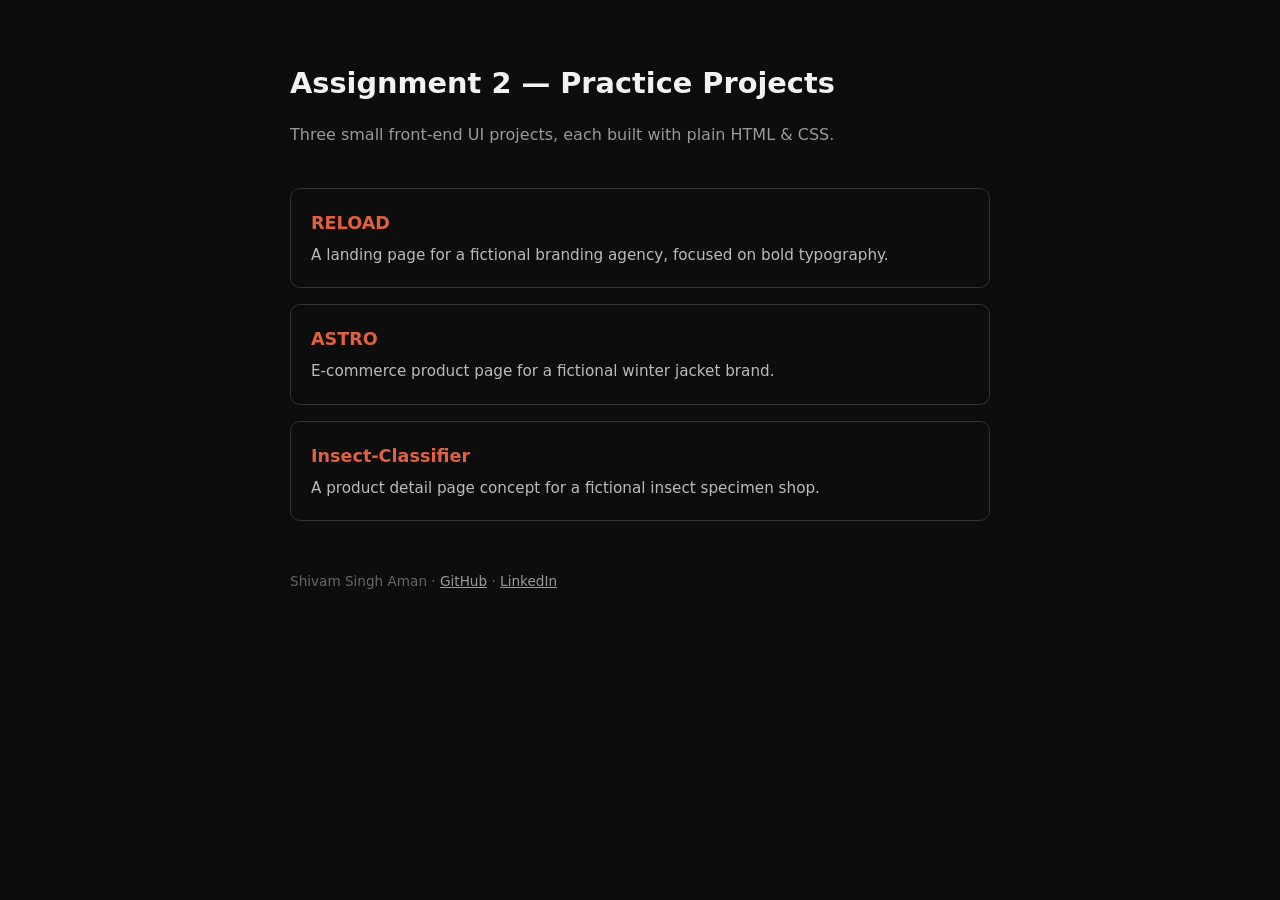
<file: index.html>
<!DOCTYPE html>
<html lang="en">
<head>
<meta charset="UTF-8">
<meta name="viewport" content="width=device-width, initial-scale=1.0">
<title>Assignment 2 — Shivam Singh Aman</title>
<style>
  body {
    font-family: system-ui, sans-serif;
    background: #0d0d0d;
    color: #f2f2f2;
    max-width: 700px;
    margin: 60px auto;
    padding: 0 20px;
    line-height: 1.6;
  }
  h1 {
    font-size: 1.8rem;
    margin-bottom: 4px;
  }
  p.subtitle {
    color: #999;
    margin-bottom: 40px;
  }
  .project {
    display: block;
    padding: 20px;
    margin-bottom: 16px;
    border: 1px solid #333;
    border-radius: 10px;
    text-decoration: none;
    color: #f2f2f2;
    transition: border-color 0.2s ease, background 0.2s ease;
  }
  .project:hover {
    border-color: #e0603f;
    background: #161616;
  }
  .project h2 {
    margin: 0 0 6px 0;
    font-size: 1.1rem;
    color: #e0603f;
  }
  .project p {
    margin: 0;
    color: #bbb;
    font-size: 0.95rem;
  }
  footer {
    margin-top: 50px;
    font-size: 0.85rem;
    color: #666;
  }
  footer a {
    color: #999;
  }
</style>
</head>
<body>

  <h1>Assignment 2 — Practice Projects</h1>
  <p class="subtitle">Three small front-end UI projects, each built with plain HTML &amp; CSS.</p>

  <a class="project" href="./RELOAD/index.html">
    <h2>RELOAD</h2>
    <p>A landing page for a fictional branding agency, focused on bold typography.</p>
  </a>

  <a class="project" href="./ASTRO/index.html">
    <h2>ASTRO</h2>
    <p>E-commerce product page for a fictional winter jacket brand.</p>
  </a>

  <a class="project" href="./Insect-Classifier/index.html">
    <h2>Insect-Classifier</h2>
    <p>A product detail page concept for a fictional insect specimen shop.</p>
  </a>

  <footer>
    Shivam Singh Aman &middot;
    <a href="https://github.com/shivamsingh-net">GitHub</a> &middot;
    <a href="https://linkedin.com/in/shivamsinghdev">LinkedIn</a>
  </footer>

</body>
</html>
</file>
